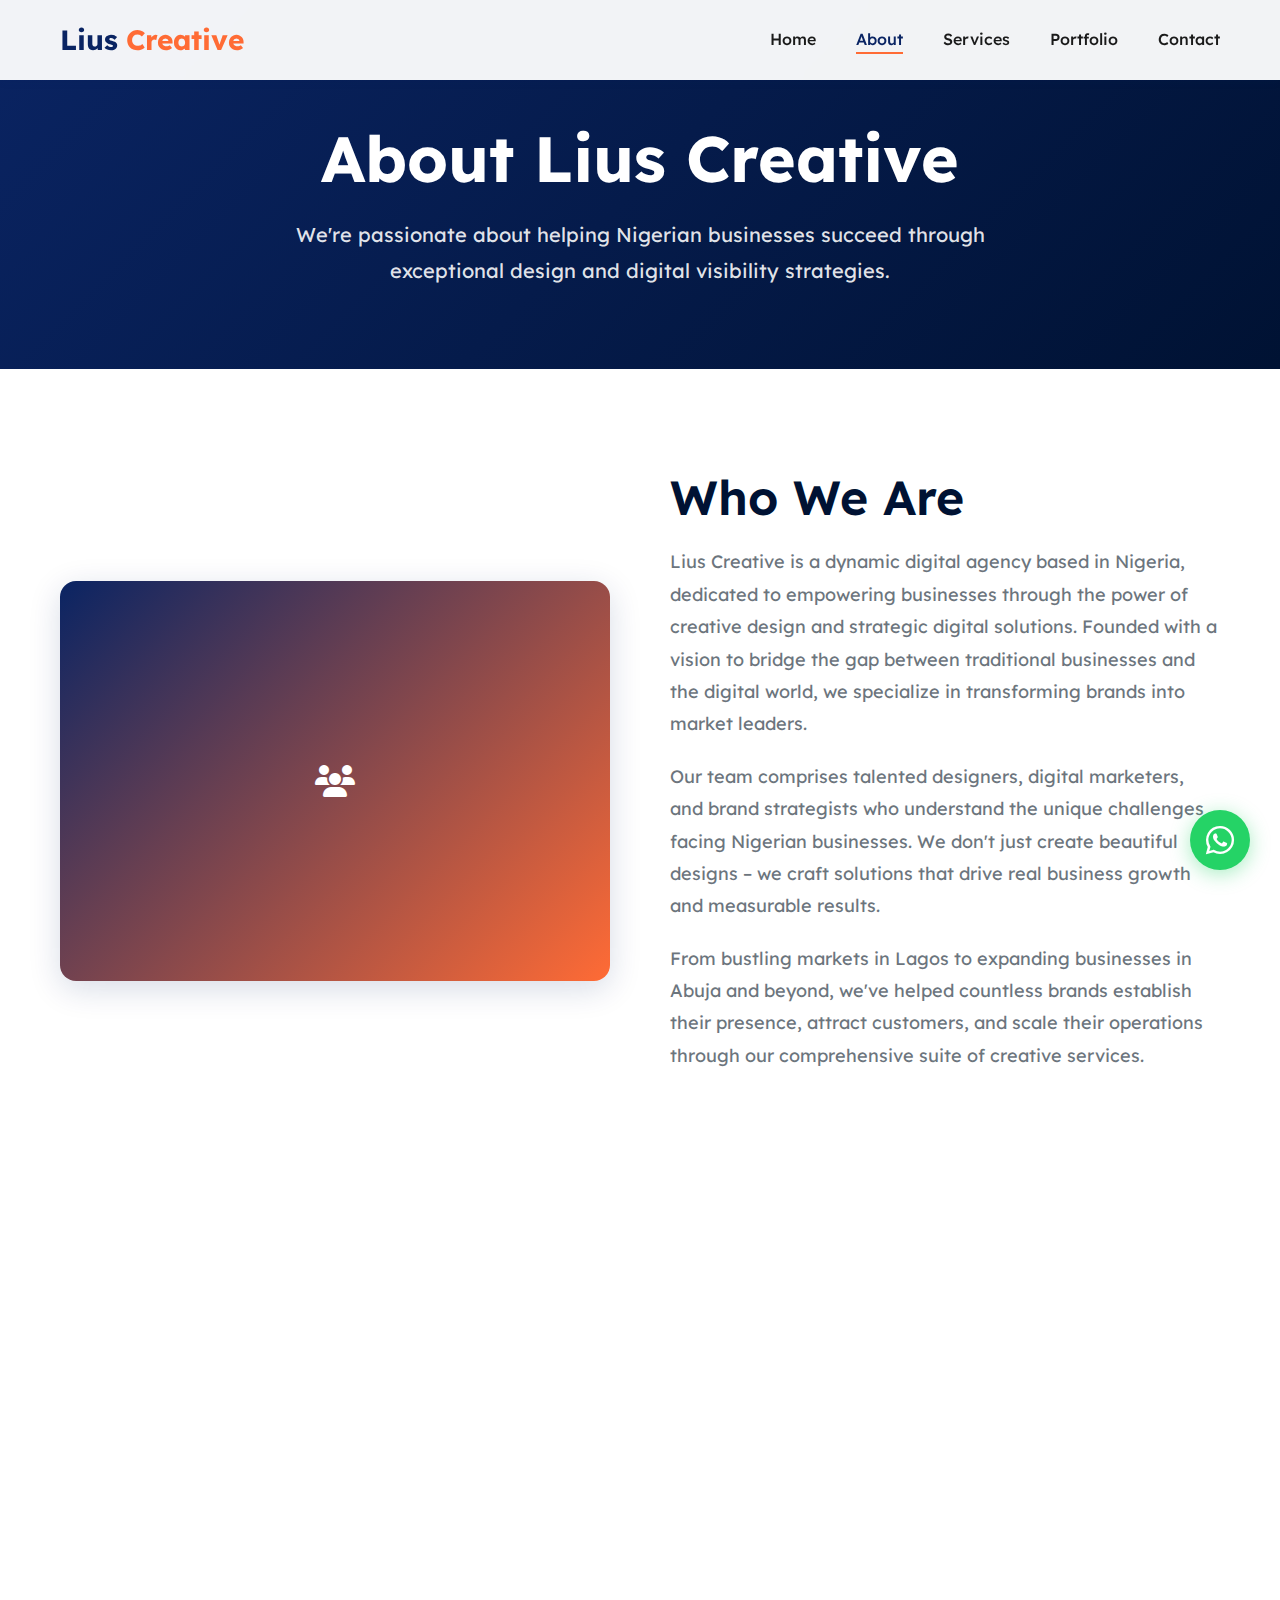
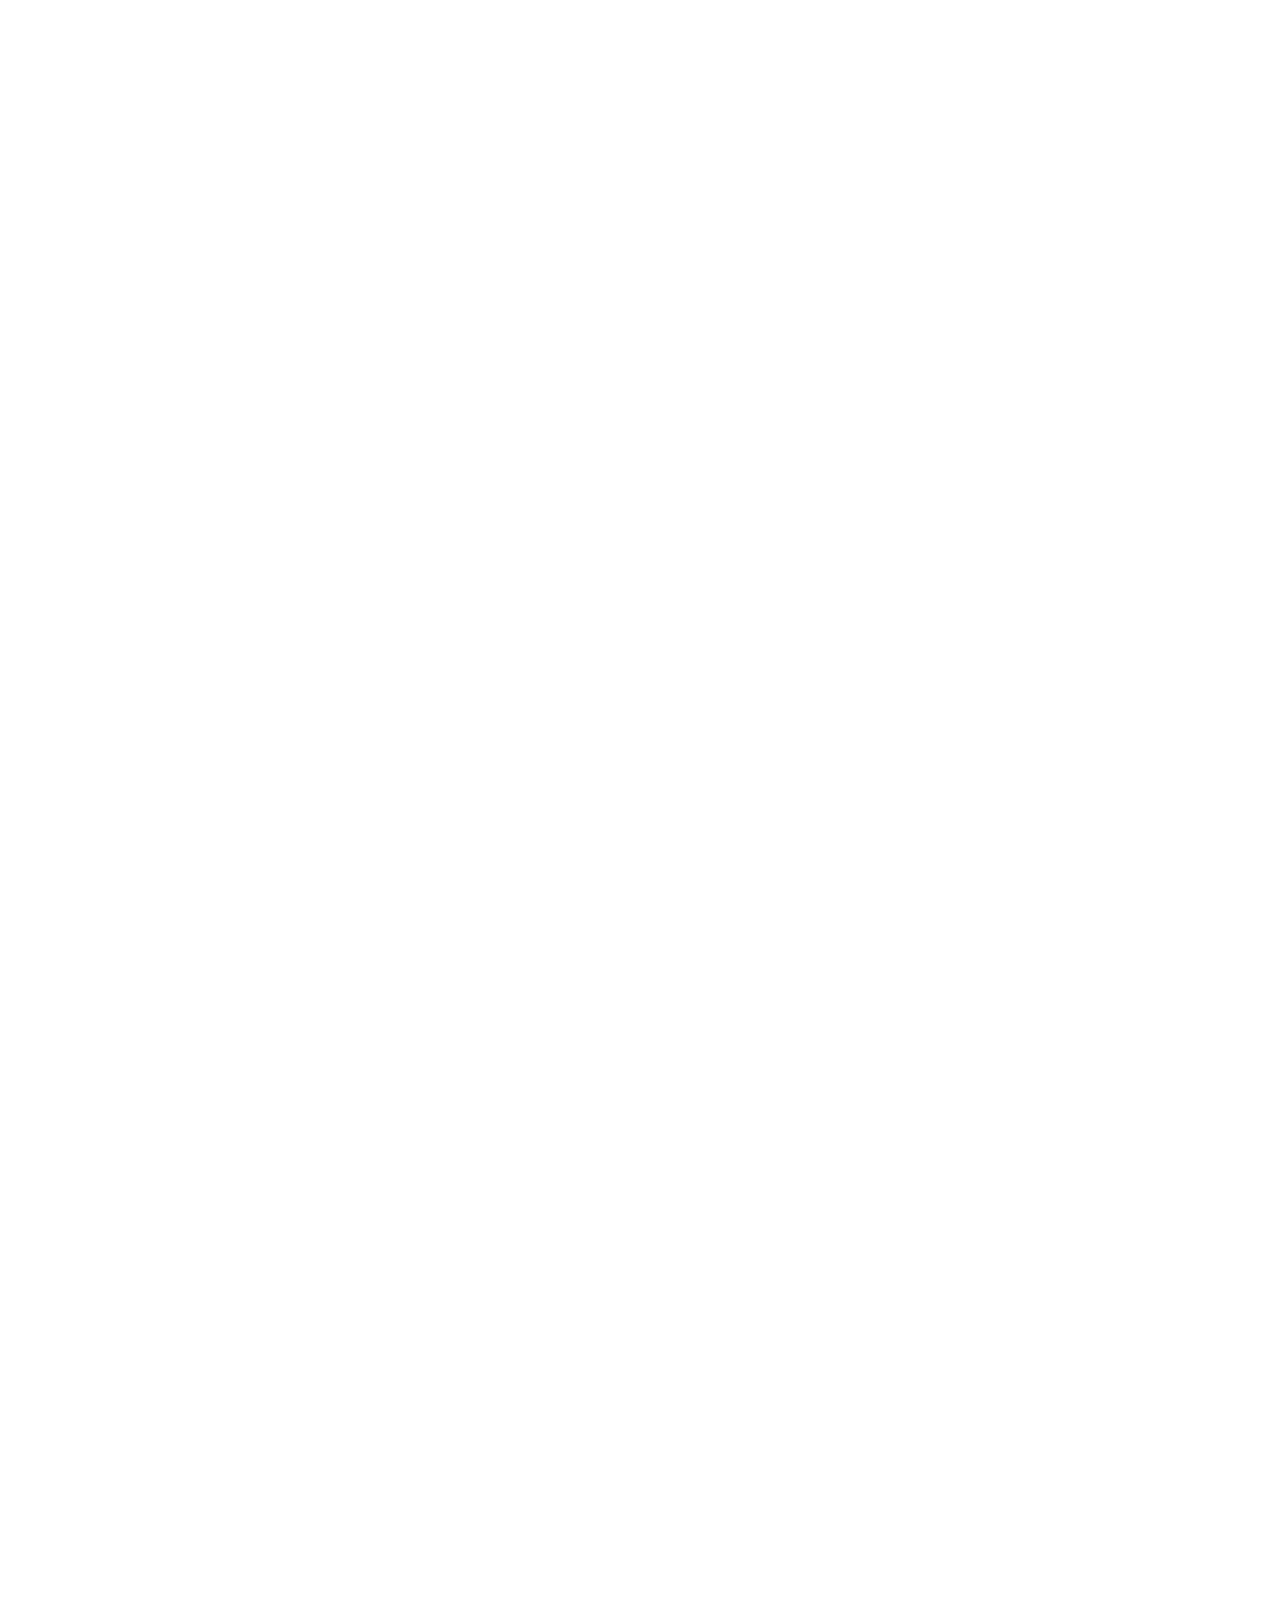
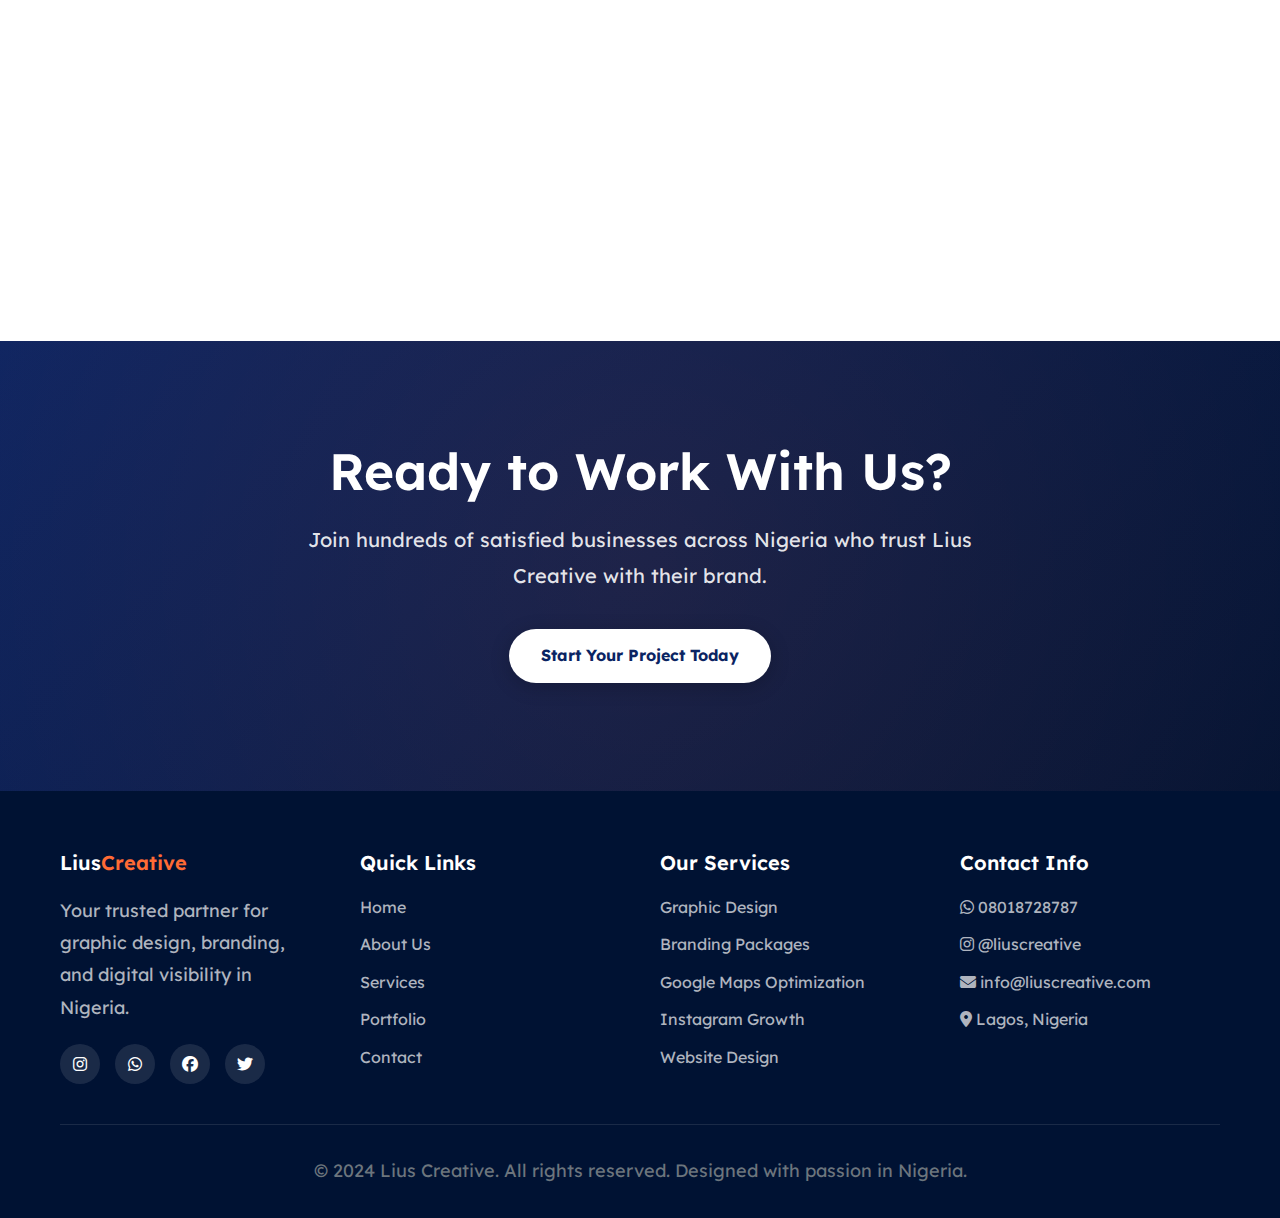
<file: about.html>
<!DOCTYPE html>
<html lang="en">
<head>
  <meta charset="UTF-8">
  <meta name="viewport" content="width=device-width, initial-scale=1.0">
  <meta name="description" content="Learn about Lius Creative - Nigeria's premium digital agency dedicated to helping businesses grow through design and digital solutions.">
  <title>About Us - Lius Creative</title>
  
  <!-- Google Fonts - Lexend -->
  <link href="https://fonts.googleapis.com/css2?family=Lexend:wght@300;400;500;600;700&display=swap" rel="stylesheet">
  
  <!-- Font Awesome for Icons -->
  <link rel="stylesheet" href="https://cdnjs.cloudflare.com/ajax/libs/font-awesome/6.4.0/css/all.min.css">
  
  <!-- Custom CSS -->
  <link rel="stylesheet" href="style.css">
</head>
<body>

  <!-- Navigation Bar -->
  <nav class="navbar">
    <div class="nav-container">
      <a href="index.html" class="logo">Lius<span>Creative</span></a>
      
      <ul class="nav-links">
        <li><a href="index.html">Home</a></li>
        <li><a href="about.html" class="active">About</a></li>
        <li><a href="services.html">Services</a></li>
        <li><a href="portfolio.html">Portfolio</a></li>
        <li><a href="contact.html">Contact</a></li>
      </ul>
      
      <div class="mobile-toggle">
        <span></span>
        <span></span>
        <span></span>
      </div>
    </div>
  </nav>

  <!-- About Hero Section -->
  <section class="about-hero">
    <div class="container">
      <h1>About Lius Creative</h1>
      <p>We're passionate about helping Nigerian businesses succeed through exceptional design and digital visibility strategies.</p>
    </div>
  </section>

  <!-- About Content Section -->
  <section class="about-content">
    <div class="container">
      <!-- Who We Are -->
      <div class="about-grid reveal">
        <div class="about-image">
          <div class="about-placeholder">
            <i class="fas fa-users"></i>
          </div>
        </div>
        
        <div class="about-text">
          <h2>Who We Are</h2>
          <p>Lius Creative is a dynamic digital agency based in Nigeria, dedicated to empowering businesses through the power of creative design and strategic digital solutions. Founded with a vision to bridge the gap between traditional businesses and the digital world, we specialize in transforming brands into market leaders.</p>
          
          <p>Our team comprises talented designers, digital marketers, and brand strategists who understand the unique challenges facing Nigerian businesses. We don't just create beautiful designs – we craft solutions that drive real business growth and measurable results.</p>
          
          <p>From bustling markets in Lagos to expanding businesses in Abuja and beyond, we've helped countless brands establish their presence, attract customers, and scale their operations through our comprehensive suite of creative services.</p>
        </div>
      </div>

      <!-- Our Mission -->
      <div class="about-grid reveal" style="margin-top: 80px;">
        <div class="about-text">
          <h2>Our Mission</h2>
          <p>To empower every Nigerian business, regardless of size, with world-class design and digital solutions that drive growth, increase visibility, and create lasting impact in their markets.</p>
          
          <p>We believe that every business deserves access to premium creative services that can compete on a global stage. Our mission is to democratize professional design and digital marketing, making it accessible and affordable for small businesses, startups, and established brands alike.</p>
          
          <p>Through innovative design thinking, strategic digital marketing, and a deep understanding of the Nigerian market, we help our clients stand out in crowded marketplaces and connect authentically with their target audiences.</p>
        </div>
        
        <div class="about-image">
          <div class="about-placeholder">
            <i class="fas fa-bullseye"></i>
          </div>
        </div>
      </div>

      <!-- Why Choose Us -->
      <div class="about-grid reveal" style="margin-top: 80px;">
        <div class="about-image">
          <div class="about-placeholder">
            <i class="fas fa-handshake"></i>
          </div>
        </div>
        
        <div class="about-text">
          <h2>Why Clients Trust Us</h2>
          <p><strong>Local Expertise, Global Standards:</strong> We understand the Nigerian market inside out while maintaining international quality standards in everything we create.</p>
          
          <p><strong>Results-Driven Approach:</strong> Every design we create and every strategy we implement is focused on delivering measurable business outcomes – more customers, higher sales, and stronger brand recognition.</p>
          
          <p><strong>Fast Turnaround:</strong> We know Nigerian businesses move fast. Our efficient processes ensure you get high-quality work delivered on time, every time.</p>
          
          <p><strong>Affordable Excellence:</strong> Premium quality doesn't have to come with a premium price tag. We offer competitive rates that make professional design accessible to businesses of all sizes.</p>
          
          <p><strong>Ongoing Support:</strong> We don't just deliver and disappear. We build lasting relationships with our clients, offering continued support and guidance as their businesses grow.</p>
        </div>
      </div>

      <!-- Our Values -->
      <div class="section-title reveal" style="margin-top: 100px;">
        <h2>Our Core Values</h2>
        <p>The principles that guide everything we do</p>
      </div>
      
      <div class="values-grid">
        <div class="value-card reveal">
          <div class="value-icon">
            <i class="fas fa-lightbulb"></i>
          </div>
          <h3>Creativity</h3>
          <p>We push boundaries and think outside the box to create unique, memorable designs that make your brand unforgettable.</p>
        </div>
        
        <div class="value-card reveal">
          <div class="value-icon">
            <i class="fas fa-award"></i>
          </div>
          <h3>Excellence</h3>
          <p>We never compromise on quality. Every project receives the same level of attention, care, and professional expertise.</p>
        </div>
        
        <div class="value-card reveal">
          <div class="value-icon">
            <i class="fas fa-heart"></i>
          </div>
          <h3>Integrity</h3>
          <p>Honesty and transparency guide our relationships. We deliver what we promise and always put our clients' interests first.</p>
        </div>
        
        <div class="value-card reveal">
          <div class="value-icon">
            <i class="fas fa-rocket"></i>
          </div>
          <h3>Innovation</h3>
          <p>We stay ahead of trends and continuously evolve our skills to bring you the latest in design and digital marketing strategies.</p>
        </div>
        
        <div class="value-card reveal">
          <div class="value-icon">
            <i class="fas fa-users-cog"></i>
          </div>
          <h3>Collaboration</h3>
          <p>Your success is our success. We work closely with you as partners, ensuring every solution aligns with your vision and goals.</p>
        </div>
        
        <div class="value-card reveal">
          <div class="value-icon">
            <i class="fas fa-chart-line"></i>
          </div>
          <h3>Impact</h3>
          <p>We measure our success by the tangible results we deliver – increased sales, better visibility, and stronger brand presence.</p>
        </div>
      </div>
    </div>
  </section>

  <!-- CTA Banner Section -->
  <section class="cta-banner">
    <div class="cta-content">
      <h2>Ready to Work With Us?</h2>
      <p>Join hundreds of satisfied businesses across Nigeria who trust Lius Creative with their brand.</p>
      <a href="contact.html" class="btn btn-white">Start Your Project Today</a>
    </div>
  </section>

  <!-- Footer -->
  <footer class="footer">
    <div class="container">
      <div class="footer-content">
        <div class="footer-section">
          <h3>Lius<span style="color: var(--accent-orange);">Creative</span></h3>
          <p>Your trusted partner for graphic design, branding, and digital visibility in Nigeria.</p>
          <div class="social-icons">
            <a href="https://www.instagram.com/liuscreative" target="_blank" class="social-icon">
              <i class="fab fa-instagram"></i>
            </a>
            <a href="https://wa.me/2348018728787" target="_blank" class="social-icon">
              <i class="fab fa-whatsapp"></i>
            </a>
            <a href="#" class="social-icon">
              <i class="fab fa-facebook"></i>
            </a>
            <a href="#" class="social-icon">
              <i class="fab fa-twitter"></i>
            </a>
          </div>
        </div>
        
        <div class="footer-section">
          <h3>Quick Links</h3>
          <div class="footer-links">
            <a href="index.html">Home</a>
            <a href="about.html">About Us</a>
            <a href="services.html">Services</a>
            <a href="portfolio.html">Portfolio</a>
            <a href="contact.html">Contact</a>
          </div>
        </div>
        
        <div class="footer-section">
          <h3>Our Services</h3>
          <div class="footer-links">
            <a href="services.html">Graphic Design</a>
            <a href="services.html">Branding Packages</a>
            <a href="services.html">Google Maps Optimization</a>
            <a href="services.html">Instagram Growth</a>
            <a href="services.html">Website Design</a>
          </div>
        </div>
        
        <div class="footer-section">
          <h3>Contact Info</h3>
          <div class="footer-links">
            <a href="https://wa.me/2348018728787">
              <i class="fab fa-whatsapp"></i> 08018728787
            </a>
            <a href="https://www.instagram.com/liuscreative">
              <i class="fab fa-instagram"></i> @liuscreative
            </a>
            <a href="mailto:info@liuscreative.com">
              <i class="fas fa-envelope"></i> info@liuscreative.com
            </a>
            <a>
              <i class="fas fa-map-marker-alt"></i> Lagos, Nigeria
            </a>
          </div>
        </div>
      </div>
      
      <div class="footer-bottom">
        <p>&copy; 2024 Lius Creative. All rights reserved. Designed with passion in Nigeria.</p>
      </div>
    </div>
  </footer>

  <!-- Floating WhatsApp Button -->
  <a href="https://wa.me/2348018728787" class="whatsapp-float" target="_blank" aria-label="Contact us on WhatsApp">
    <i class="fab fa-whatsapp"></i>
  </a>

  <!-- JavaScript -->
  <script src="script.js"></script>

</body>
</html>
</file>
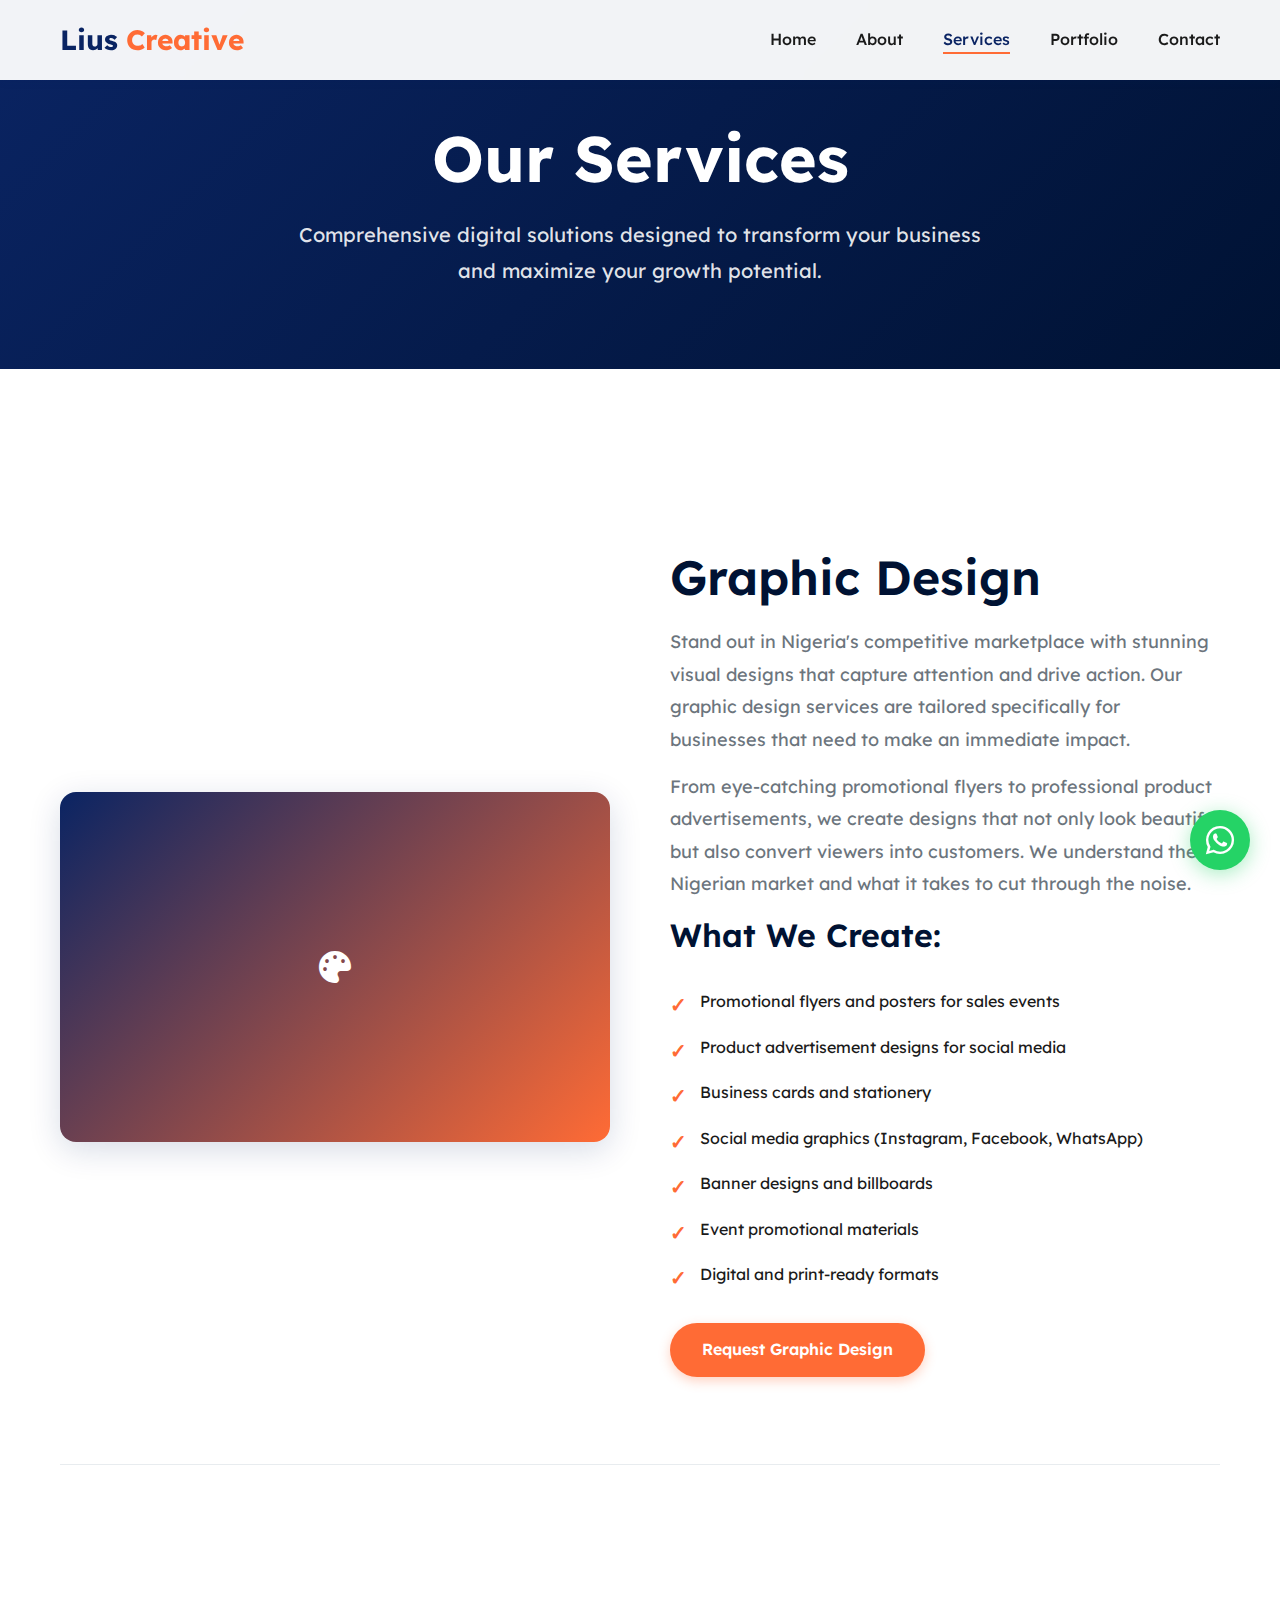
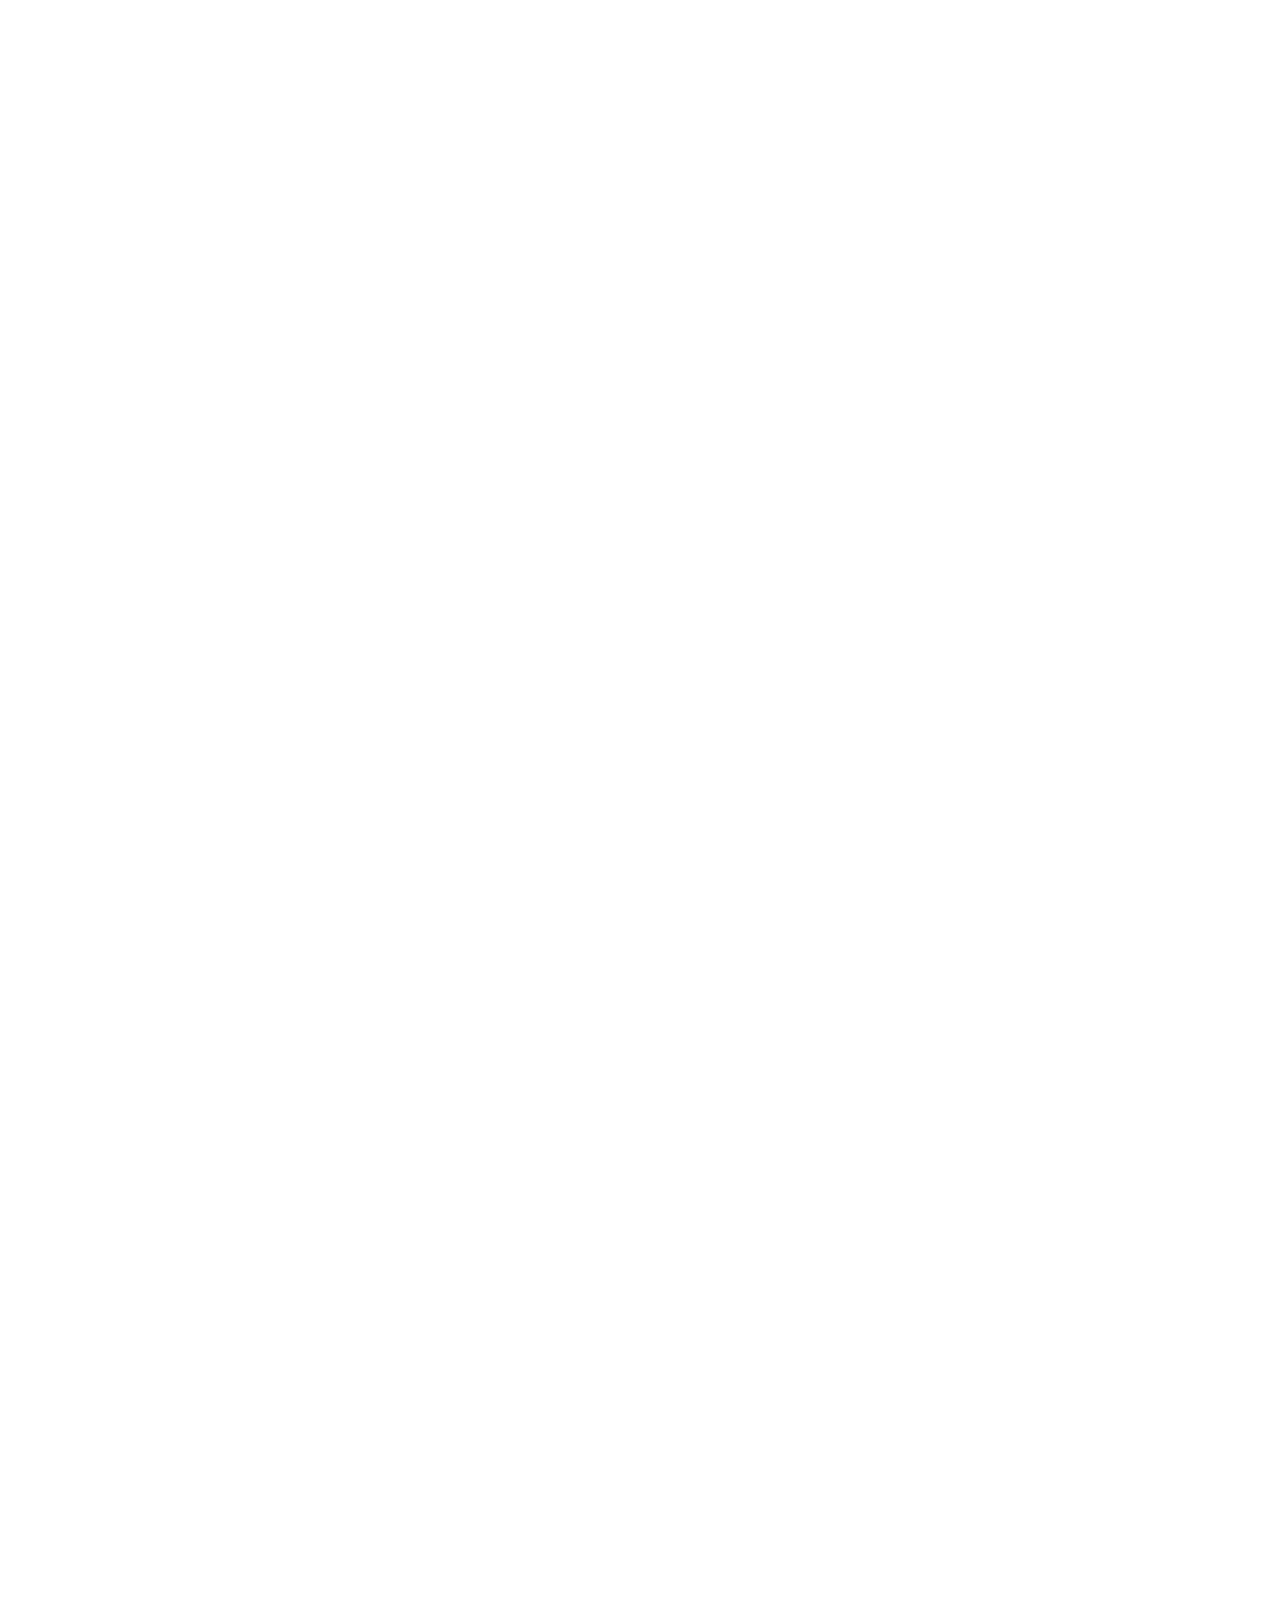
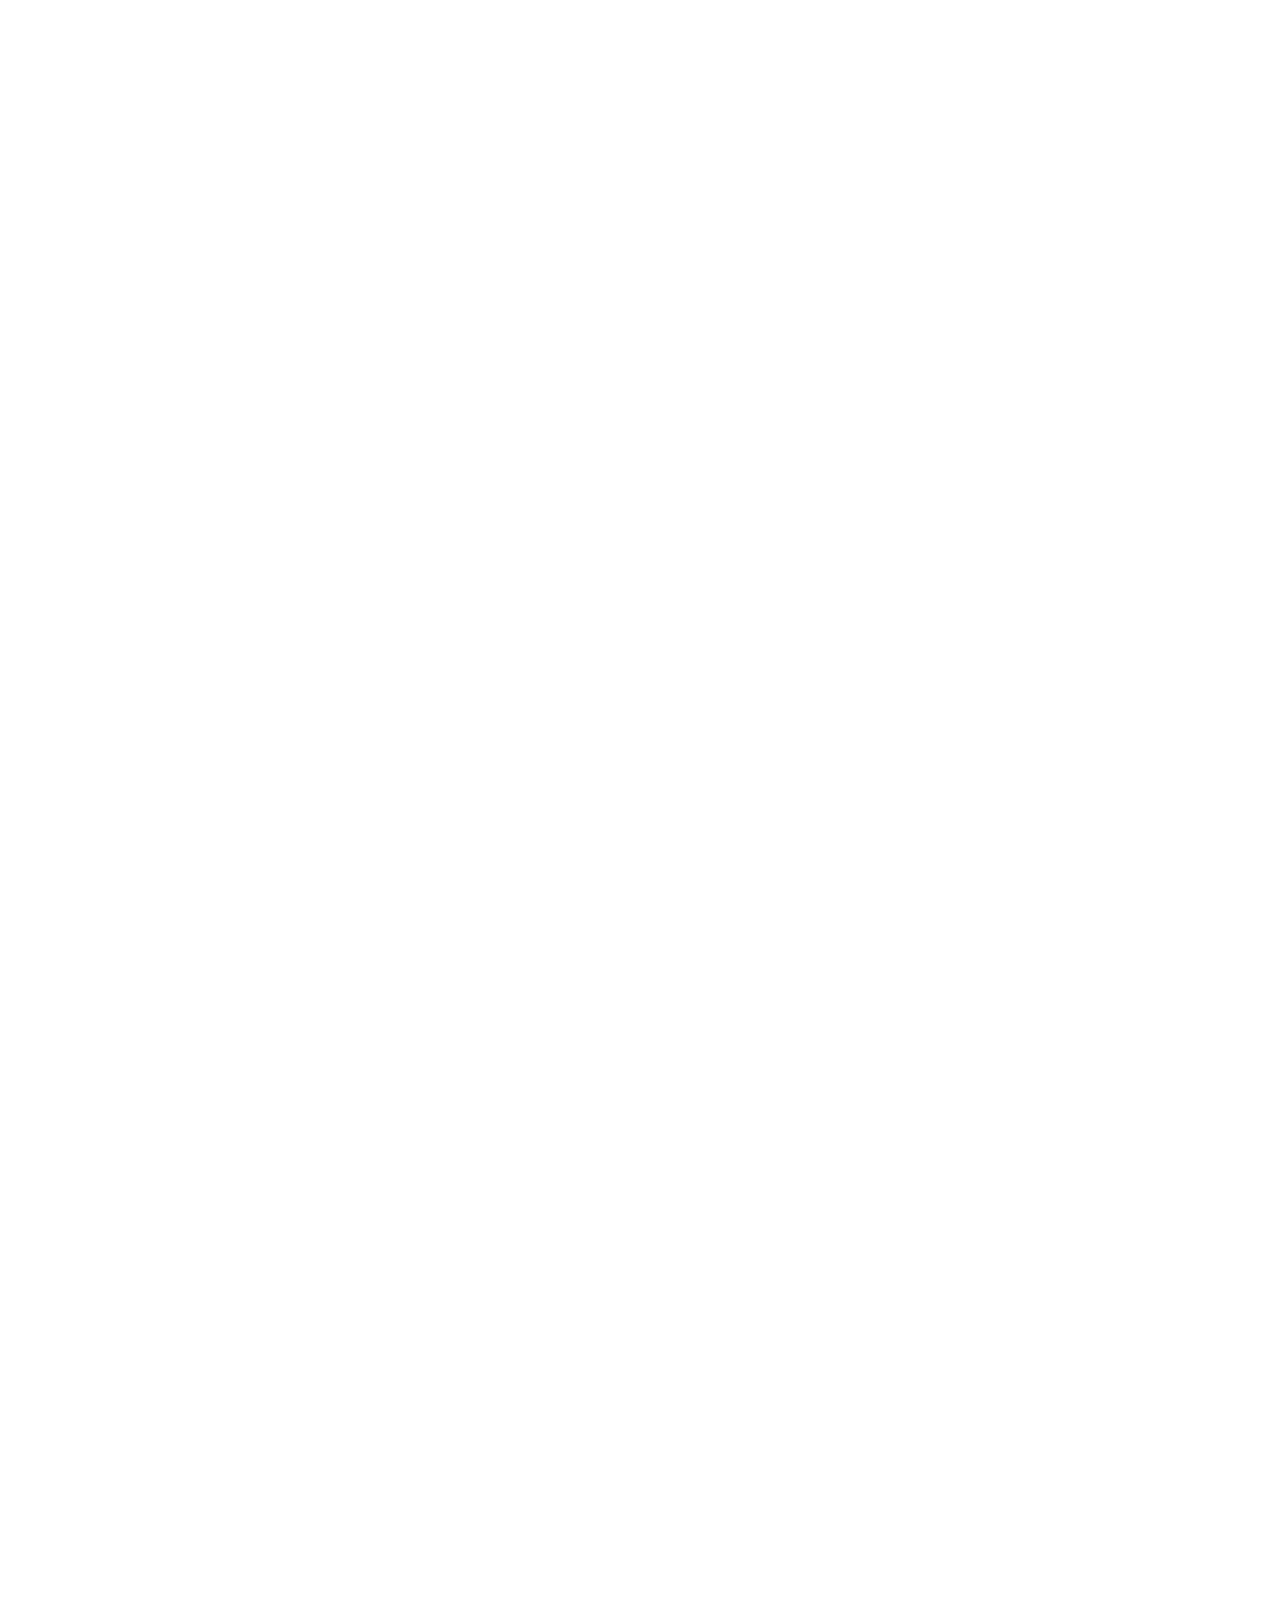
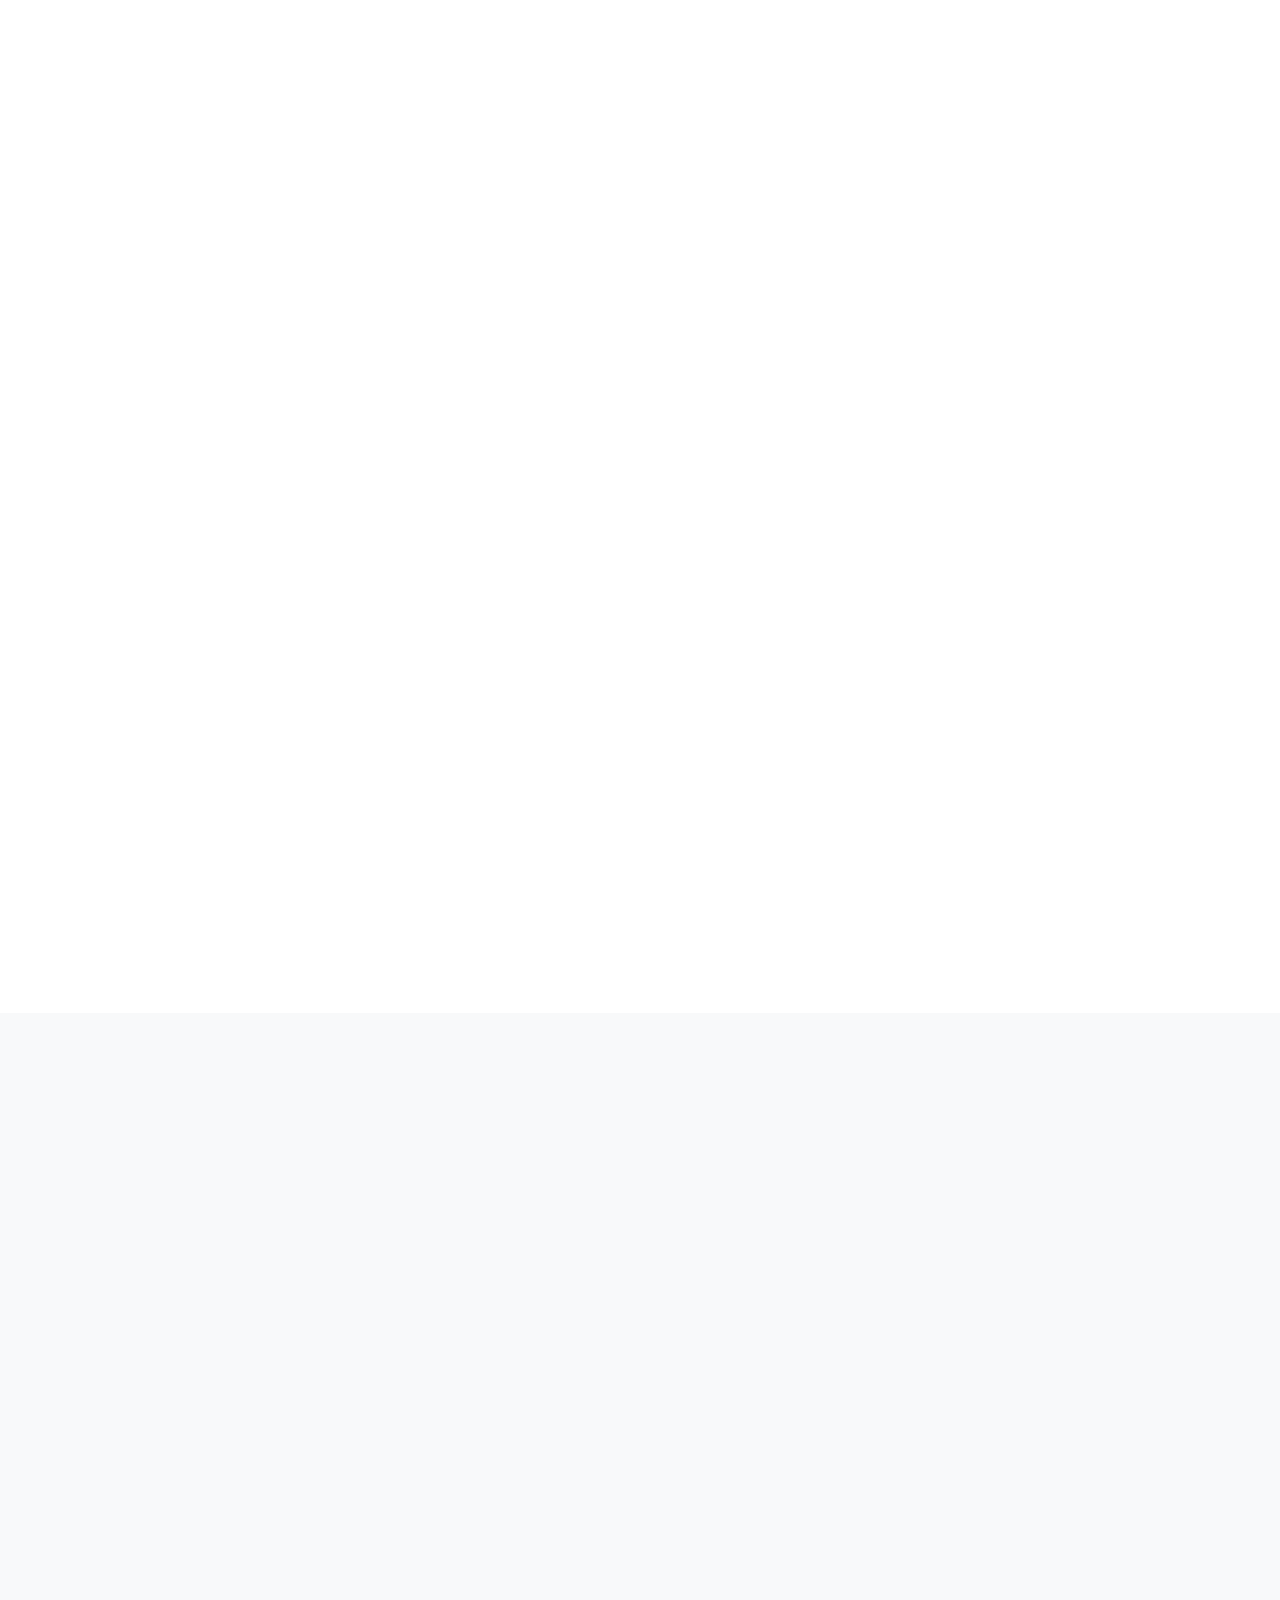
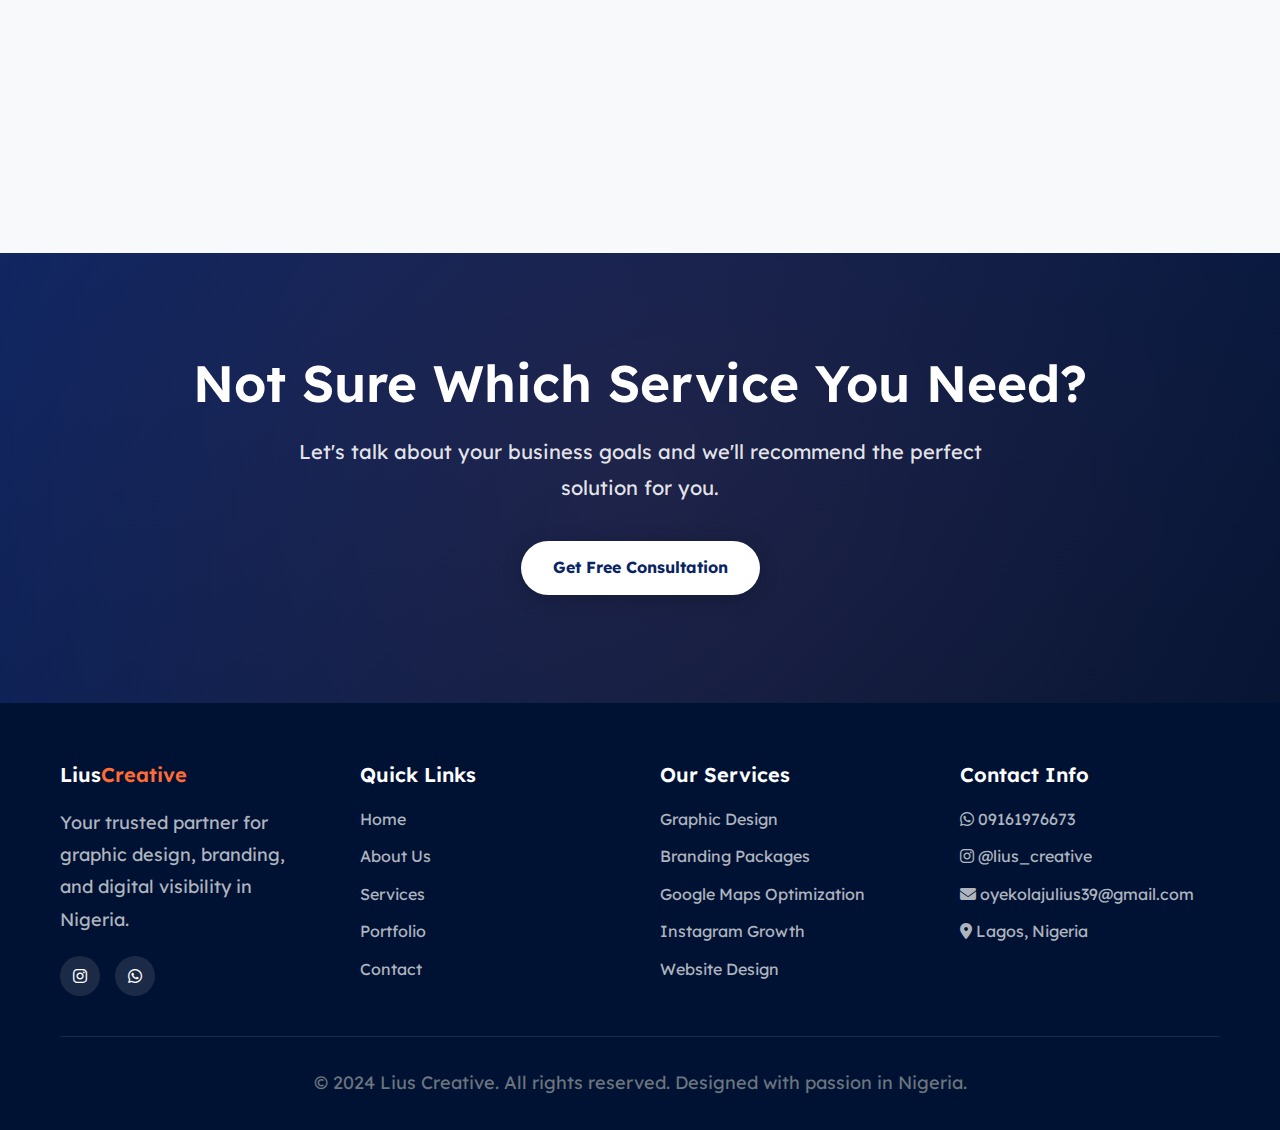
<file: services.html>
<!DOCTYPE html>
<html lang="en">
<head>
  <meta charset="UTF-8">
  <meta name="viewport" content="width=device-width, initial-scale=1.0">
  <meta name="description" content="Explore Lius Creative's services: Graphic Design, Branding, Google Maps Optimization, Instagram Growth, and Website Design in Nigeria.">
  <title>Our Services - Lius Creative</title>
  
  <!-- Google Fonts - Lexend -->
  <link href="https://fonts.googleapis.com/css2?family=Lexend:wght@300;400;500;600;700&display=swap" rel="stylesheet">
  
  <!-- Font Awesome for Icons -->
  <link rel="stylesheet" href="https://cdnjs.cloudflare.com/ajax/libs/font-awesome/6.4.0/css/all.min.css">
  
  <!-- Custom CSS -->
  <link rel="stylesheet" href="style.css">
</head>
<body>

  <!-- Navigation Bar -->
  <nav class="navbar">
    <div class="nav-container">
      <a href="index.html" class="logo">Lius<span>Creative</span></a>
      
      <ul class="nav-links">
        <li><a href="index.html">Home</a></li>
        <li><a href="about.html">About</a></li>
        <li><a href="services.html" class="active">Services</a></li>
        <li><a href="portfolio.html">Portfolio</a></li>
        <li><a href="contact.html">Contact</a></li>
      </ul>
      
      <div class="mobile-toggle">
        <span></span>
        <span></span>
        <span></span>
      </div>
    </div>
  </nav>

  <!-- Services Hero Section -->
  <section class="services-hero">
    <div class="container">
      <h1>Our Services</h1>
      <p>Comprehensive digital solutions designed to transform your business and maximize your growth potential.</p>
    </div>
  </section>

  <!-- Services Detail Section -->
  <section class="about-content">
    <div class="container">
      
      <!-- Service 1: Graphic Design -->
      <div class="service-detail reveal">
        <div class="service-detail-grid">
          <div class="service-detail-image">
            <div class="service-image-placeholder">
              <i class="fas fa-palette"></i>
            </div>
          </div>
          
          <div class="service-detail-text">
            <h2>Graphic Design</h2>
            <p>Stand out in Nigeria's competitive marketplace with stunning visual designs that capture attention and drive action. Our graphic design services are tailored specifically for businesses that need to make an immediate impact.</p>
            
            <p>From eye-catching promotional flyers to professional product advertisements, we create designs that not only look beautiful but also convert viewers into customers. We understand the Nigerian market and what it takes to cut through the noise.</p>
            
            <h3>What We Create:</h3>
            <ul class="service-features">
              <li>Promotional flyers and posters for sales events</li>
              <li>Product advertisement designs for social media</li>
              <li>Business cards and stationery</li>
              <li>Social media graphics (Instagram, Facebook, WhatsApp)</li>
              <li>Banner designs and billboards</li>
              <li>Event promotional materials</li>
              <li>Digital and print-ready formats</li>
            </ul>
            
            <a href="contact.html" class="btn btn-primary">Request Graphic Design</a>
          </div>
        </div>
      </div>

      <!-- Service 2: Branding & Identity -->
      <div class="service-detail reveal">
        <div class="service-detail-grid">
          <div class="service-detail-text">
            <h2>Branding & Visual Identity</h2>
            <p>Your brand is more than just a logo – it's the complete visual story that sets you apart from competitors. We create comprehensive brand identities that resonate with Nigerian consumers and establish lasting market presence.</p>
            
            <p>Whether you're launching a new business or refreshing an existing brand, our branding packages provide everything you need to present a professional, cohesive image across all customer touchpoints.</p>
            
            <h3>Branding Package Includes:</h3>
            <ul class="service-features">
              <li>Custom logo design with multiple concepts</li>
              <li>Brand color palette and typography guide</li>
              <li>Business card and letterhead design</li>
              <li>Social media profile branding</li>
              <li>Brand guidelines document</li>
              <li>Marketing collateral templates</li>
              <li>Packaging design (for product businesses)</li>
            </ul>
            
            <a href="contact.html" class="btn btn-primary">Request Branding Service</a>
          </div>
          
          <div class="service-detail-image">
            <div class="service-image-placeholder">
              <i class="fas fa-copyright"></i>
            </div>
          </div>
        </div>
      </div>

      <!-- Service 3: Google Maps Optimization -->
      <div class="service-detail reveal">
        <div class="service-detail-grid">
          <div class="service-detail-image">
            <div class="service-image-placeholder">
              <i class="fas fa-map-marked-alt"></i>
            </div>
          </div>
          
          <div class="service-detail-text">
            <h2>Google Maps Business Listing & Optimization</h2>
            <p>Be found by customers searching for businesses like yours in Lagos, Abuja, and across Nigeria. Our Google Maps optimization service ensures your business appears when local customers are actively looking for your products or services.</p>
            
            <p>With millions of Nigerians using Google Maps daily to find businesses, having an optimized listing is crucial for local visibility and foot traffic. We handle the complete setup and optimization process for you.</p>
            
            <h3>What's Included:</h3>
            <ul class="service-features">
              <li>Google Business Profile creation and verification</li>
              <li>Complete business information optimization</li>
              <li>Strategic keyword placement for local searches</li>
              <li>Photo and video uploads</li>
              <li>Review management strategy</li>
              <li>Local SEO optimization</li>
              <li>Regular updates and monitoring</li>
            </ul>
            
            <a href="contact.html" class="btn btn-primary">Boost My Local Visibility</a>
          </div>
        </div>
      </div>

      <!-- Service 4: Instagram Growth -->
      <div class="service-detail reveal">
        <div class="service-detail-grid">
          <div class="service-detail-text">
            <h2>Instagram Growth & Online Visibility</h2>
            <p>Instagram is one of the most powerful platforms for reaching Nigerian customers. Our Instagram growth service helps you build a genuine following, increase engagement, and turn your profile into a customer-generating machine.</p>
            
            <p>We don't believe in fake followers or bot engagement. Instead, we use proven strategies to attract real customers who are genuinely interested in your products or services, leading to sustainable business growth.</p>
            
            <h3>Growth Strategy Includes:</h3>
            <ul class="service-features">
              <li>Profile optimization for maximum appeal</li>
              <li>Content strategy and posting schedule</li>
              <li>Engaging post captions and hashtag research</li>
              <li>Story templates and highlights design</li>
              <li>Engagement tactics to build community</li>
              <li>Analytics and performance tracking</li>
              <li>Influencer collaboration guidance</li>
            </ul>
            
            <a href="contact.html" class="btn btn-primary">Grow My Instagram</a>
          </div>
          
          <div class="service-detail-image">
            <div class="service-image-placeholder">
              <i class="fas fa-instagram"></i>
            </div>
          </div>
        </div>
      </div>

      <!-- Service 5: Website Design -->
      <div class="service-detail reveal">
        <div class="service-detail-grid">
          <div class="service-detail-image">
            <div class="service-image-placeholder">
              <i class="fas fa-code"></i>
            </div>
          </div>
          
          <div class="service-detail-text">
            <h2>Website Design & Digital Solutions</h2>
            <p>Establish your professional online presence with modern, mobile-responsive websites that showcase your business 24/7. We create stunning websites that work seamlessly on all devices – from smartphones to desktop computers.</p>
            
            <p>Whether you need a simple landing page to capture leads or a full business website with multiple pages, we deliver designs that are both beautiful and functional, helping you convert visitors into paying customers.</p>
            
            <h3>Website Features:</h3>
            <ul class="service-features">
              <li>Modern, responsive design (mobile-friendly)</li>
              <li>Fast loading speeds for better user experience</li>
              <li>Professional UI/UX design</li>
              <li>Contact forms and WhatsApp integration</li>
              <li>SEO-friendly structure</li>
              <li>Social media integration</li>
              <li>Easy-to-update content management</li>
            </ul>
            
            <a href="contact.html" class="btn btn-primary">Request Website Design</a>
          </div>
        </div>
      </div>

    </div>
  </section>

  <!-- Service Packages Section -->
  <section class="section" style="background: var(--off-white);">
    <div class="container">
      <div class="section-title reveal">
        <h2>Service Packages</h2>
        <p>Choose a package that fits your business needs and budget</p>
      </div>
      
      <div class="services-grid">
        <div class="service-card reveal">
          <div class="service-icon">
            <i class="fas fa-star"></i>
          </div>
          <h3>Starter Package</h3>
          <p><strong>Perfect for new businesses</strong></p>
          <p>Logo design, 5 social media graphics, business cards, and Google Maps setup.</p>
          <a href="contact.html" class="btn btn-primary" style="margin-top: 20px; display: inline-block;">Get Started</a>
        </div>
        
        <div class="service-card reveal">
          <div class="service-icon">
            <i class="fas fa-trophy"></i>
          </div>
          <h3>Growth Package</h3>
          <p><strong>Most Popular Choice</strong></p>
          <p>Complete branding, 15 designs monthly, Instagram growth, and Maps optimization.</p>
          <a href="contact.html" class="btn btn-primary" style="margin-top: 20px; display: inline-block;">Start Growing</a>
        </div>
        
        <div class="service-card reveal">
          <div class="service-icon">
            <i class="fas fa-crown"></i>
          </div>
          <h3>Premium Package</h3>
          <p><strong>For serious businesses</strong></p>
          <p>All services included: branding, unlimited designs, website, and full digital presence management.</p>
          <a href="contact.html" class="btn btn-primary" style="margin-top: 20px; display: inline-block;">Go Premium</a>
        </div>
      </div>
    </div>
  </section>

  <!-- CTA Banner Section -->
  <section class="cta-banner">
    <div class="cta-content">
      <h2>Not Sure Which Service You Need?</h2>
      <p>Let's talk about your business goals and we'll recommend the perfect solution for you.</p>
      <a href="contact.html" class="btn btn-white">Get Free Consultation</a>
    </div>
  </section>

  <!-- Footer -->
  <footer class="footer">
    <div class="container">
      <div class="footer-content">
        <div class="footer-section">
          <h3>Lius<span style="color: var(--accent-orange);">Creative</span></h3>
          <p>Your trusted partner for graphic design, branding, and digital visibility in Nigeria.</p>
          <div class="social-icons">
            <a href="https://www.instagram.com/lius_creative" target="_blank" class="social-icon">
              <i class="fab fa-instagram"></i>
            </a>
            <a href="https://wa.me/2349161976673" target="_blank" class="social-icon">
              <i class="fab fa-whatsapp"></i>
            </a>
          </div>
        </div>
        
        <div class="footer-section">
          <h3>Quick Links</h3>
          <div class="footer-links">
            <a href="index.html">Home</a>
            <a href="about.html">About Us</a>
            <a href="services.html">Services</a>
            <a href="portfolio.html">Portfolio</a>
            <a href="contact.html">Contact</a>
          </div>
        </div>
        
        <div class="footer-section">
          <h3>Our Services</h3>
          <div class="footer-links">
            <a href="services.html">Graphic Design</a>
            <a href="services.html">Branding Packages</a>
            <a href="services.html">Google Maps Optimization</a>
            <a href="services.html">Instagram Growth</a>
            <a href="services.html">Website Design</a>
          </div>
        </div>
        
        <div class="footer-section">
          <h3>Contact Info</h3>
          <div class="footer-links">
            <a href="https://wa.me/2349161976673">
              <i class="fab fa-whatsapp"></i> 09161976673
            </a>
            <a href="https://www.instagram.com/liuscreative">
              <i class="fab fa-instagram"></i> @lius_creative
            </a>
            <a href="mailto:info@liuscreative.com">
              <i class="fas fa-envelope"></i> oyekolajulius39@gmail.com
            <a>
              <i class="fas fa-map-marker-alt"></i> Lagos, Nigeria
            </a>
          </div>
        </div>
      </div>
      
      <div class="footer-bottom">
        <p>&copy; 2024 Lius Creative. All rights reserved. Designed with passion in Nigeria.</p>
      </div>
    </div>
  </footer>

  <!-- Floating WhatsApp Button -->
  <a href="https://wa.me/23409161976673" class="whatsapp-float" target="_blank" aria-label="Contact us on WhatsApp">
    <i class="fab fa-whatsapp"></i>
  </a>

  <!-- JavaScript -->
  <script src="script.js"></script>

</body>
</html>
</file>
<file: style.css>
/* ===================================
   LIUS CREATIVE - PREMIUM DIGITAL AGENCY
   Modern, Clean, Professional Design
   =================================== */

/* === CSS VARIABLES === */
:root {
  --primary-blue: #0A2463;
  --deep-blue: #001233;
  --accent-orange: #FF6B35;
  --light-orange: #FF8C61;
  --white: #FFFFFF;
  --off-white: #F8F9FA;
  --light-gray: #E8ECEF;
  --medium-gray: #6C757D;
  --dark-text: #1A1A1A;
  --transition: all 0.4s cubic-bezier(0.4, 0, 0.2, 1);
  --shadow-sm: 0 2px 8px rgba(10, 36, 99, 0.08);
  --shadow-md: 0 4px 16px rgba(10, 36, 99, 0.12);
  --shadow-lg: 0 8px 32px rgba(10, 36, 99, 0.16);
  --shadow-xl: 0 16px 48px rgba(10, 36, 99, 0.24);
}

/* === GLOBAL RESET & BASE === */
* {
  margin: 0;
  padding: 0;
  box-sizing: border-box;
}

html {
  scroll-behavior: smooth;
  font-size: 16px;
}

body {
  font-family: 'Lexend', sans-serif;
  color: var(--dark-text);
  background-color: var(--white);
  line-height: 1.6;
  overflow-x: hidden;
}

img {
  max-width: 100%;
  height: auto;
  display: block;
}

a {
  text-decoration: none;
  color: inherit;
  transition: var(--transition);
}

ul {
  list-style: none;
}

button {
  font-family: 'Lexend', sans-serif;
  border: none;
  cursor: pointer;
  transition: var(--transition);
}

/* === TYPOGRAPHY === */
h1, h2, h3, h4, h5, h6 {
  font-weight: 600;
  line-height: 1.2;
  color: var(--deep-blue);
}

h1 {
  font-size: clamp(2.5rem, 5vw, 4rem);
  font-weight: 700;
}

h2 {
  font-size: clamp(2rem, 4vw, 3rem);
  font-weight: 600;
}

h3 {
  font-size: clamp(1.5rem, 3vw, 2rem);
  font-weight: 600;
}

p {
  font-size: clamp(1rem, 1.5vw, 1.125rem);
  color: var(--medium-gray);
  line-height: 1.8;
}

/* === CONTAINER === */
.container {
  max-width: 1200px;
  margin: 0 auto;
  padding: 0 20px;
}

.section {
  padding: 100px 0;
}

.section-title {
  text-align: center;
  margin-bottom: 60px;
}

.section-title h2 {
  margin-bottom: 15px;
  position: relative;
  display: inline-block;
}

.section-title h2::after {
  content: '';
  position: absolute;
  bottom: -10px;
  left: 50%;
  transform: translateX(-50%);
  width: 60px;
  height: 4px;
  background: linear-gradient(90deg, var(--accent-orange), var(--light-orange));
  border-radius: 2px;
}

.section-title p {
  max-width: 600px;
  margin: 0 auto;
  margin-top: 20px;
}

/* === NAVIGATION BAR === */
.navbar {
  position: fixed;
  top: 0;
  left: 0;
  width: 100%;
  background: rgba(255, 255, 255, 0.95);
  backdrop-filter: blur(10px);
  box-shadow: var(--shadow-sm);
  z-index: 1000;
  transition: var(--transition);
}

.navbar.scrolled {
  box-shadow: var(--shadow-md);
}

.nav-container {
  max-width: 1200px;
  margin: 0 auto;
  padding: 0 20px;
  display: flex;
  justify-content: space-between;
  align-items: center;
  height: 80px;
}

.logo {
  font-size: 1.75rem;
  font-weight: 700;
  color: var(--primary-blue);
  display: flex;
  align-items: center;
  gap: 8px;
}

.logo span {
  color: var(--accent-orange);
}

.nav-links {
  display: flex;
  gap: 40px;
  align-items: center;
}

.nav-links a {
  font-weight: 500;
  color: var(--dark-text);
  position: relative;
  padding: 5px 0;
}

.nav-links a::after {
  content: '';
  position: absolute;
  bottom: 0;
  left: 0;
  width: 0;
  height: 2px;
  background: var(--accent-orange);
  transition: width 0.3s ease;
}

.nav-links a:hover::after,
.nav-links a.active::after {
  width: 100%;
}

.nav-links a.active {
  color: var(--primary-blue);
}

.mobile-toggle {
  display: none;
  flex-direction: column;
  gap: 5px;
  cursor: pointer;
  z-index: 1001;
}

.mobile-toggle span {
  width: 25px;
  height: 3px;
  background: var(--primary-blue);
  border-radius: 3px;
  transition: var(--transition);
}

.mobile-toggle.active span:nth-child(1) {
  transform: rotate(45deg) translate(6px, 6px);
}

.mobile-toggle.active span:nth-child(2) {
  opacity: 0;
}

.mobile-toggle.active span:nth-child(3) {
  transform: rotate(-45deg) translate(6px, -6px);
}

/* === BUTTONS === */
.btn {
  display: inline-block;
  padding: 14px 32px;
  font-weight: 600;
  border-radius: 50px;
  transition: var(--transition);
  position: relative;
  overflow: hidden;
  font-size: 1rem;
}

.btn::before {
  content: '';
  position: absolute;
  top: 50%;
  left: 50%;
  width: 0;
  height: 0;
  border-radius: 50%;
  background: rgba(255, 255, 255, 0.2);
  transform: translate(-50%, -50%);
  transition: width 0.6s, height 0.6s;
}

.btn:hover::before {
  width: 300px;
  height: 300px;
}

.btn-primary {
  background: var(--accent-orange);
  color: var(--white);
  box-shadow: 0 4px 12px rgba(255, 107, 53, 0.3);
}

.btn-primary:hover {
  background: var(--light-orange);
  transform: translateY(-2px);
  box-shadow: 0 6px 20px rgba(255, 107, 53, 0.4);
}

.btn-secondary {
  background: transparent;
  color: var(--primary-blue);
  border: 2px solid var(--primary-blue);
}

.btn-secondary:hover {
  background: var(--primary-blue);
  color: var(--white);
  transform: translateY(-2px);
  box-shadow: var(--shadow-md);
}

/* === HERO SECTION === */
.hero {
  min-height: 100vh;
  display: flex;
  align-items: center;
  background: linear-gradient(135deg, #F8F9FA 0%, #E8ECEF 100%);
  position: relative;
  padding-top: 80px;
  overflow: hidden;
}

.hero::before {
  content: '';
  position: absolute;
  top: -50%;
  right: -20%;
  width: 800px;
  height: 800px;
  background: radial-gradient(circle, rgba(255, 107, 53, 0.1) 0%, transparent 70%);
  border-radius: 50%;
  animation: float 20s ease-in-out infinite;
}

@keyframes float {
  0%, 100% { transform: translate(0, 0) rotate(0deg); }
  50% { transform: translate(-50px, 50px) rotate(180deg); }
}

.hero-content {
  display: grid;
  grid-template-columns: 1fr 1fr;
  gap: 60px;
  align-items: center;
  position: relative;
  z-index: 1;
}

.hero-text h1 {
  margin-bottom: 25px;
  animation: fadeInUp 0.8s ease-out;
}

.hero-text h1 .highlight {
  color: var(--accent-orange);
  position: relative;
}

.hero-text p {
  font-size: 1.25rem;
  margin-bottom: 35px;
  animation: fadeInUp 0.8s ease-out 0.2s both;
}

.hero-buttons {
  display: flex;
  gap: 20px;
  flex-wrap: wrap;
  animation: fadeInUp 0.8s ease-out 0.4s both;
}

.hero-image {
  position: relative;
  animation: fadeInRight 1s ease-out 0.3s both;
}

.hero-image img {
  width: 100%;
  border-radius: 20px;
  box-shadow: var(--shadow-xl);
}

/* Placeholder for hero image */
.hero-placeholder {
  width: 100%;
  height: 500px;
  background: linear-gradient(135deg, var(--primary-blue), var(--accent-orange));
  border-radius: 20px;
  display: flex;
  align-items: center;
  justify-content: center;
  color: white;
  font-size: 3rem;
  font-weight: 700;
  box-shadow: var(--shadow-xl);
  position: relative;
  overflow: hidden;
}

.hero-placeholder::before {
  content: '';
  position: absolute;
  width: 200%;
  height: 200%;
  background: linear-gradient(45deg, transparent, rgba(255, 255, 255, 0.1), transparent);
  animation: shimmer 3s infinite;
}

@keyframes shimmer {
  0% { transform: translateX(-100%) translateY(-100%) rotate(45deg); }
  100% { transform: translateX(100%) translateY(100%) rotate(45deg); }
}

/* === ANIMATIONS === */
@keyframes fadeInUp {
  from {
    opacity: 0;
    transform: translateY(30px);
  }
  to {
    opacity: 1;
    transform: translateY(0);
  }
}

@keyframes fadeInRight {
  from {
    opacity: 0;
    transform: translateX(50px);
  }
  to {
    opacity: 1;
    transform: translateX(0);
  }
}

@keyframes fadeIn {
  from {
    opacity: 0;
  }
  to {
    opacity: 1;
  }
}

.fade-in {
  animation: fadeIn 0.8s ease-out;
}

.slide-in-left {
  animation: fadeInUp 0.8s ease-out;
}

/* === TRUSTED BY SECTION === */
.trusted-by {
  padding: 60px 0;
  background: var(--white);
}

.trusted-logos {
  display: grid;
  grid-template-columns: repeat(auto-fit, minmax(150px, 1fr));
  gap: 40px;
  align-items: center;
  opacity: 0.6;
}

.trusted-logo {
  height: 60px;
  background: var(--light-gray);
  border-radius: 12px;
  display: flex;
  align-items: center;
  justify-content: center;
  font-weight: 600;
  color: var(--medium-gray);
  transition: var(--transition);
}

.trusted-logo:hover {
  opacity: 1;
  transform: translateY(-5px);
}

/* === SERVICES SECTION === */
.services {
  background: var(--off-white);
}

.services-grid {
  display: grid;
  grid-template-columns: repeat(auto-fit, minmax(280px, 1fr));
  gap: 30px;
}

.service-card {
  background: var(--white);
  padding: 40px 30px;
  border-radius: 16px;
  box-shadow: var(--shadow-sm);
  transition: var(--transition);
  position: relative;
  overflow: hidden;
}

.service-card::before {
  content: '';
  position: absolute;
  top: 0;
  left: 0;
  width: 100%;
  height: 4px;
  background: linear-gradient(90deg, var(--accent-orange), var(--light-orange));
  transform: scaleX(0);
  transition: transform 0.4s ease;
}

.service-card:hover::before {
  transform: scaleX(1);
}

.service-card:hover {
  transform: translateY(-10px);
  box-shadow: var(--shadow-lg);
}

.service-icon {
  width: 70px;
  height: 70px;
  background: linear-gradient(135deg, var(--primary-blue), var(--accent-orange));
  border-radius: 16px;
  display: flex;
  align-items: center;
  justify-content: center;
  margin-bottom: 25px;
  font-size: 2rem;
  color: var(--white);
}

.service-card h3 {
  margin-bottom: 15px;
  font-size: 1.5rem;
}

.service-card p {
  margin-bottom: 20px;
  font-size: 1rem;
}

.learn-more {
  color: var(--accent-orange);
  font-weight: 600;
  display: inline-flex;
  align-items: center;
  gap: 8px;
  transition: var(--transition);
}

.learn-more:hover {
  gap: 12px;
}

/* === PORTFOLIO SECTION === */
.portfolio {
  background: var(--white);
}

.portfolio-grid {
  display: grid;
  grid-template-columns: repeat(auto-fit, minmax(300px, 1fr));
  gap: 30px;
  margin-bottom: 50px;
}

.portfolio-item {
  position: relative;
  border-radius: 16px;
  overflow: hidden;
  box-shadow: var(--shadow-md);
  cursor: pointer;
  height: 350px;
}

.portfolio-image {
  width: 100%;
  height: 100%;
  background: linear-gradient(135deg, var(--primary-blue), var(--accent-orange));
  display: flex;
  align-items: center;
  justify-content: center;
  color: white;
  font-size: 1.5rem;
  font-weight: 600;
  transition: var(--transition);
}

.portfolio-overlay {
  position: absolute;
  top: 0;
  left: 0;
  width: 100%;
  height: 100%;
  background: linear-gradient(to top, rgba(10, 36, 99, 0.95), rgba(10, 36, 99, 0.7));
  display: flex;
  flex-direction: column;
  align-items: center;
  justify-content: center;
  opacity: 0;
  transition: var(--transition);
  padding: 20px;
  text-align: center;
}

.portfolio-item:hover .portfolio-overlay {
  opacity: 1;
}

.portfolio-item:hover .portfolio-image {
  transform: scale(1.1);
}

.portfolio-overlay h3 {
  color: var(--white);
  margin-bottom: 10px;
}

.portfolio-overlay p {
  color: rgba(255, 255, 255, 0.9);
  margin-bottom: 20px;
  font-size: 0.95rem;
}

.view-btn {
  background: var(--accent-orange);
  color: white;
  padding: 10px 25px;
  border-radius: 50px;
  font-weight: 600;
  transition: var(--transition);
}

.view-btn:hover {
  background: var(--light-orange);
  transform: scale(1.05);
}

.portfolio-cta {
  text-align: center;
}

/* === TESTIMONIALS SECTION === */
.testimonials {
  background: var(--off-white);
}

.testimonial-slider {
  max-width: 800px;
  margin: 0 auto;
  position: relative;
  overflow: hidden;
}

.testimonial-track {
  display: flex;
  transition: transform 0.5s ease;
}

.testimonial {
  min-width: 100%;
  padding: 50px;
  background: var(--white);
  border-radius: 20px;
  box-shadow: var(--shadow-md);
  text-align: center;
  opacity: 0;
  transition: opacity 0.5s ease;
}

.testimonial.active {
  opacity: 1;
}

.testimonial-quote {
  font-size: 1.25rem;
  color: var(--dark-text);
  font-style: italic;
  margin-bottom: 25px;
  line-height: 1.8;
}

.testimonial-author {
  font-weight: 600;
  color: var(--primary-blue);
  margin-bottom: 5px;
}

.testimonial-role {
  color: var(--medium-gray);
  font-size: 0.95rem;
}

.testimonial-stars {
  color: var(--accent-orange);
  font-size: 1.25rem;
  margin-bottom: 20px;
}

.slider-controls {
  display: flex;
  justify-content: center;
  gap: 15px;
  margin-top: 30px;
}

.slider-dot {
  width: 12px;
  height: 12px;
  border-radius: 50%;
  background: var(--light-gray);
  cursor: pointer;
  transition: var(--transition);
}

.slider-dot.active {
  background: var(--accent-orange);
  width: 30px;
  border-radius: 6px;
}

/* === CTA BANNER === */
.cta-banner {
  background: linear-gradient(135deg, var(--primary-blue), var(--deep-blue));
  color: var(--white);
  text-align: center;
  padding: 100px 20px;
  position: relative;
  overflow: hidden;
}

.cta-banner::before {
  content: '';
  position: absolute;
  top: -50%;
  left: -50%;
  width: 200%;
  height: 200%;
  background: radial-gradient(circle, rgba(255, 107, 53, 0.1) 0%, transparent 70%);
  animation: rotate 30s linear infinite;
}

@keyframes rotate {
  from { transform: rotate(0deg); }
  to { transform: rotate(360deg); }
}

.cta-content {
  position: relative;
  z-index: 1;
}

.cta-banner h2 {
  color: var(--white);
  margin-bottom: 20px;
  font-size: clamp(2rem, 4vw, 3.5rem);
}

.cta-banner p {
  color: rgba(255, 255, 255, 0.9);
  font-size: 1.25rem;
  margin-bottom: 35px;
  max-width: 700px;
  margin-left: auto;
  margin-right: auto;
}

.btn-white {
  background: var(--white);
  color: var(--primary-blue);
  font-weight: 700;
  box-shadow: 0 4px 20px rgba(0, 0, 0, 0.2);
}

.btn-white:hover {
  background: var(--accent-orange);
  color: var(--white);
  transform: translateY(-3px);
  box-shadow: 0 6px 30px rgba(255, 107, 53, 0.4);
}

/* === FOOTER === */
.footer {
  background: var(--deep-blue);
  color: var(--white);
  padding: 60px 0 30px;
}

.footer-content {
  display: grid;
  grid-template-columns: repeat(auto-fit, minmax(250px, 1fr));
  gap: 40px;
  margin-bottom: 40px;
}

.footer-section h3 {
  color: var(--white);
  margin-bottom: 20px;
  font-size: 1.25rem;
}

.footer-section p {
  color: rgba(255, 255, 255, 0.7);
  margin-bottom: 20px;
}

.footer-links {
  display: flex;
  flex-direction: column;
  gap: 12px;
}

.footer-links a {
  color: rgba(255, 255, 255, 0.7);
  transition: var(--transition);
  display: inline-block;
}

.footer-links a:hover {
  color: var(--accent-orange);
  transform: translateX(5px);
}

.social-icons {
  display: flex;
  gap: 15px;
  margin-top: 20px;
}

.social-icon {
  width: 40px;
  height: 40px;
  background: rgba(255, 255, 255, 0.1);
  border-radius: 50%;
  display: flex;
  align-items: center;
  justify-content: center;
  transition: var(--transition);
}

.social-icon:hover {
  background: var(--accent-orange);
  transform: translateY(-3px);
}

.footer-bottom {
  text-align: center;
  padding-top: 30px;
  border-top: 1px solid rgba(255, 255, 255, 0.1);
  color: rgba(255, 255, 255, 0.5);
}

/* === FLOATING WHATSAPP BUTTON === */
.whatsapp-float {
  position: fixed;
  bottom: 30px;
  right: 30px;
  width: 60px;
  height: 60px;
  background: #25D366;
  color: white;
  border-radius: 50%;
  display: flex;
  align-items: center;
  justify-content: center;
  font-size: 2rem;
  box-shadow: 0 4px 20px rgba(37, 211, 102, 0.4);
  z-index: 999;
  transition: var(--transition);
  animation: pulse 2s infinite;
}

.whatsapp-float:hover {
  transform: scale(1.1);
  box-shadow: 0 6px 30px rgba(37, 211, 102, 0.6);
}

@keyframes pulse {
  0%, 100% {
    box-shadow: 0 4px 20px rgba(37, 211, 102, 0.4);
  }
  50% {
    box-shadow: 0 4px 30px rgba(37, 211, 102, 0.7);
  }
}

/* === CONTACT PAGE === */
.contact-section {
  background: var(--off-white);
}

.contact-container {
  display: grid;
  grid-template-columns: 1fr 1fr;
  gap: 60px;
  align-items: start;
}

.contact-info {
  background: var(--white);
  padding: 40px;
  border-radius: 16px;
  box-shadow: var(--shadow-md);
}

.contact-info h3 {
  margin-bottom: 30px;
}

.contact-item {
  display: flex;
  align-items: center;
  gap: 20px;
  margin-bottom: 25px;
  padding: 20px;
  background: var(--off-white);
  border-radius: 12px;
  transition: var(--transition);
}

.contact-item:hover {
  background: var(--light-gray);
  transform: translateX(5px);
}

.contact-icon {
  width: 50px;
  height: 50px;
  background: linear-gradient(135deg, var(--primary-blue), var(--accent-orange));
  border-radius: 12px;
  display: flex;
  align-items: center;
  justify-content: center;
  color: white;
  font-size: 1.5rem;
  flex-shrink: 0;
}

.contact-details h4 {
  font-size: 1.1rem;
  margin-bottom: 5px;
  color: var(--primary-blue);
}

.contact-details p {
  font-size: 1rem;
}

.contact-form {
  background: var(--white);
  padding: 40px;
  border-radius: 16px;
  box-shadow: var(--shadow-md);
}

.contact-form h3 {
  margin-bottom: 30px;
}

.form-group {
  margin-bottom: 25px;
}

.form-group label {
  display: block;
  margin-bottom: 8px;
  font-weight: 600;
  color: var(--primary-blue);
}

.form-group input,
.form-group select,
.form-group textarea {
  width: 100%;
  padding: 14px 18px;
  border: 2px solid var(--light-gray);
  border-radius: 10px;
  font-family: 'Lexend', sans-serif;
  font-size: 1rem;
  transition: var(--transition);
  background: var(--off-white);
}

.form-group input:focus,
.form-group select:focus,
.form-group textarea:focus {
  outline: none;
  border-color: var(--accent-orange);
  background: var(--white);
}

.form-group textarea {
  resize: vertical;
  min-height: 150px;
}

.submit-btn {
  width: 100%;
  padding: 16px;
  background: var(--accent-orange);
  color: white;
  border: none;
  border-radius: 10px;
  font-size: 1.1rem;
  font-weight: 600;
  cursor: pointer;
  transition: var(--transition);
}

.submit-btn:hover {
  background: var(--light-orange);
  transform: translateY(-2px);
  box-shadow: 0 6px 20px rgba(255, 107, 53, 0.3);
}

/* === ABOUT PAGE === */
.about-hero {
  background: linear-gradient(135deg, var(--primary-blue), var(--deep-blue));
  color: white;
  padding: 120px 0 80px;
  text-align: center;
}

.about-hero h1 {
  color: white;
  margin-bottom: 20px;
}

.about-hero p {
  color: rgba(255, 255, 255, 0.9);
  max-width: 700px;
  margin: 0 auto;
  font-size: 1.25rem;
}

.about-content {
  padding: 100px 0;
}

.about-grid {
  display: grid;
  grid-template-columns: 1fr 1fr;
  gap: 60px;
  align-items: center;
  margin-bottom: 80px;
}

.about-image {
  border-radius: 16px;
  overflow: hidden;
  box-shadow: var(--shadow-lg);
}

.about-image img,
.about-placeholder {
  width: 100%;
  height: 400px;
  object-fit: cover;
}

.about-placeholder {
  background: linear-gradient(135deg, var(--primary-blue), var(--accent-orange));
  display: flex;
  align-items: center;
  justify-content: center;
  color: white;
  font-size: 2rem;
  font-weight: 700;
}

.about-text h2 {
  margin-bottom: 20px;
}

.about-text p {
  margin-bottom: 20px;
}

.values-grid {
  display: grid;
  grid-template-columns: repeat(auto-fit, minmax(250px, 1fr));
  gap: 30px;
  margin-top: 60px;
}

.value-card {
  background: var(--white);
  padding: 35px;
  border-radius: 16px;
  box-shadow: var(--shadow-sm);
  text-align: center;
  transition: var(--transition);
}

.value-card:hover {
  transform: translateY(-5px);
  box-shadow: var(--shadow-md);
}

.value-icon {
  width: 60px;
  height: 60px;
  background: linear-gradient(135deg, var(--primary-blue), var(--accent-orange));
  border-radius: 50%;
  display: flex;
  align-items: center;
  justify-content: center;
  margin: 0 auto 20px;
  font-size: 1.75rem;
  color: white;
}

.value-card h3 {
  margin-bottom: 15px;
  font-size: 1.25rem;
}

.value-card p {
  font-size: 0.95rem;
}

/* === SERVICES PAGE === */
.services-hero {
  background: linear-gradient(135deg, var(--primary-blue), var(--deep-blue));
  color: white;
  padding: 120px 0 80px;
  text-align: center;
}

.services-hero h1 {
  color: white;
  margin-bottom: 20px;
}

.services-hero p {
  color: rgba(255, 255, 255, 0.9);
  max-width: 700px;
  margin: 0 auto;
  font-size: 1.25rem;
}

.service-detail {
  padding: 80px 0;
  border-bottom: 1px solid var(--light-gray);
}

.service-detail:last-child {
  border-bottom: none;
}

.service-detail-grid {
  display: grid;
  grid-template-columns: 1fr 1fr;
  gap: 60px;
  align-items: center;
}

.service-detail:nth-child(even) .service-detail-grid {
  direction: rtl;
}

.service-detail:nth-child(even) .service-detail-text {
  direction: ltr;
}

.service-detail-image {
  border-radius: 16px;
  overflow: hidden;
  box-shadow: var(--shadow-lg);
}

.service-image-placeholder {
  width: 100%;
  height: 350px;
  background: linear-gradient(135deg, var(--primary-blue), var(--accent-orange));
  display: flex;
  align-items: center;
  justify-content: center;
  color: white;
  font-size: 2rem;
  font-weight: 700;
}

.service-detail-text h2 {
  margin-bottom: 20px;
}

.service-detail-text p {
  margin-bottom: 15px;
}

.service-features {
  list-style: none;
  margin: 25px 0;
}

.service-features li {
  padding: 10px 0 10px 30px;
  position: relative;
  color: var(--dark-text);
}

.service-features li::before {
  content: '✓';
  position: absolute;
  left: 0;
  color: var(--accent-orange);
  font-weight: 700;
  font-size: 1.25rem;
}

/* === PORTFOLIO PAGE === */
.portfolio-hero {
  background: linear-gradient(135deg, var(--primary-blue), var(--deep-blue));
  color: white;
  padding: 120px 0 80px;
  text-align: center;
}

.portfolio-hero h1 {
  color: white;
  margin-bottom: 20px;
}

.portfolio-hero p {
  color: rgba(255, 255, 255, 0.9);
  max-width: 700px;
  margin: 0 auto;
  font-size: 1.25rem;
}

.portfolio-filters {
  display: flex;
  justify-content: center;
  gap: 15px;
  margin-bottom: 50px;
  flex-wrap: wrap;
}

.filter-btn {
  padding: 12px 28px;
  background: var(--white);
  color: var(--primary-blue);
  border: 2px solid var(--light-gray);
  border-radius: 50px;
  font-weight: 600;
  cursor: pointer;
  transition: var(--transition);
}

.filter-btn:hover,
.filter-btn.active {
  background: var(--accent-orange);
  color: white;
  border-color: var(--accent-orange);
}

/* === RESPONSIVE DESIGN === */
@media (max-width: 968px) {
  .nav-links {
    position: fixed;
    top: 80px;
    left: -100%;
    width: 100%;
    height: calc(100vh - 80px);
    background: rgba(255, 255, 255, 0.98);
    backdrop-filter: blur(10px);
    flex-direction: column;
    justify-content: flex-start;
    padding: 40px 20px;
    gap: 25px;
    transition: left 0.4s ease;
  }

  .nav-links.active {
    left: 0;
  }

  .mobile-toggle {
    display: flex;
  }

  .hero-content,
  .about-grid,
  .service-detail-grid,
  .contact-container {
    grid-template-columns: 1fr;
    gap: 40px;
  }

  .hero-image {
    order: -1;
  }

  .service-detail:nth-child(even) .service-detail-grid {
    direction: ltr;
  }

  .section {
    padding: 60px 0;
  }

  .hero-buttons {
    flex-direction: column;
  }

  .hero-buttons .btn {
    width: 100%;
    text-align: center;
  }
}

@media (max-width: 640px) {
  .hero {
    min-height: auto;
    padding: 120px 0 60px;
  }

  .services-grid,
  .portfolio-grid,
  .values-grid {
    grid-template-columns: 1fr;
  }

  .testimonial {
    padding: 30px 20px;
  }

  .cta-banner {
    padding: 60px 20px;
  }

  .footer-content {
    grid-template-columns: 1fr;
  }

  .whatsapp-float {
    width: 50px;
    height: 50px;
    font-size: 1.5rem;
    bottom: 20px;
    right: 20px;
  }
}

/* === SCROLL REVEAL ANIMATIONS === */
.reveal {
  opacity: 0;
  transform: translateY(30px);
  transition: all 0.8s ease-out;
}

.reveal.active {
  opacity: 1;
  transform: translateY(0);
}
.portfolio-image img {
  width: 100%;
  height: 100%;
  object-fit: cover;
  border-radius: 20px;
}
</file>
